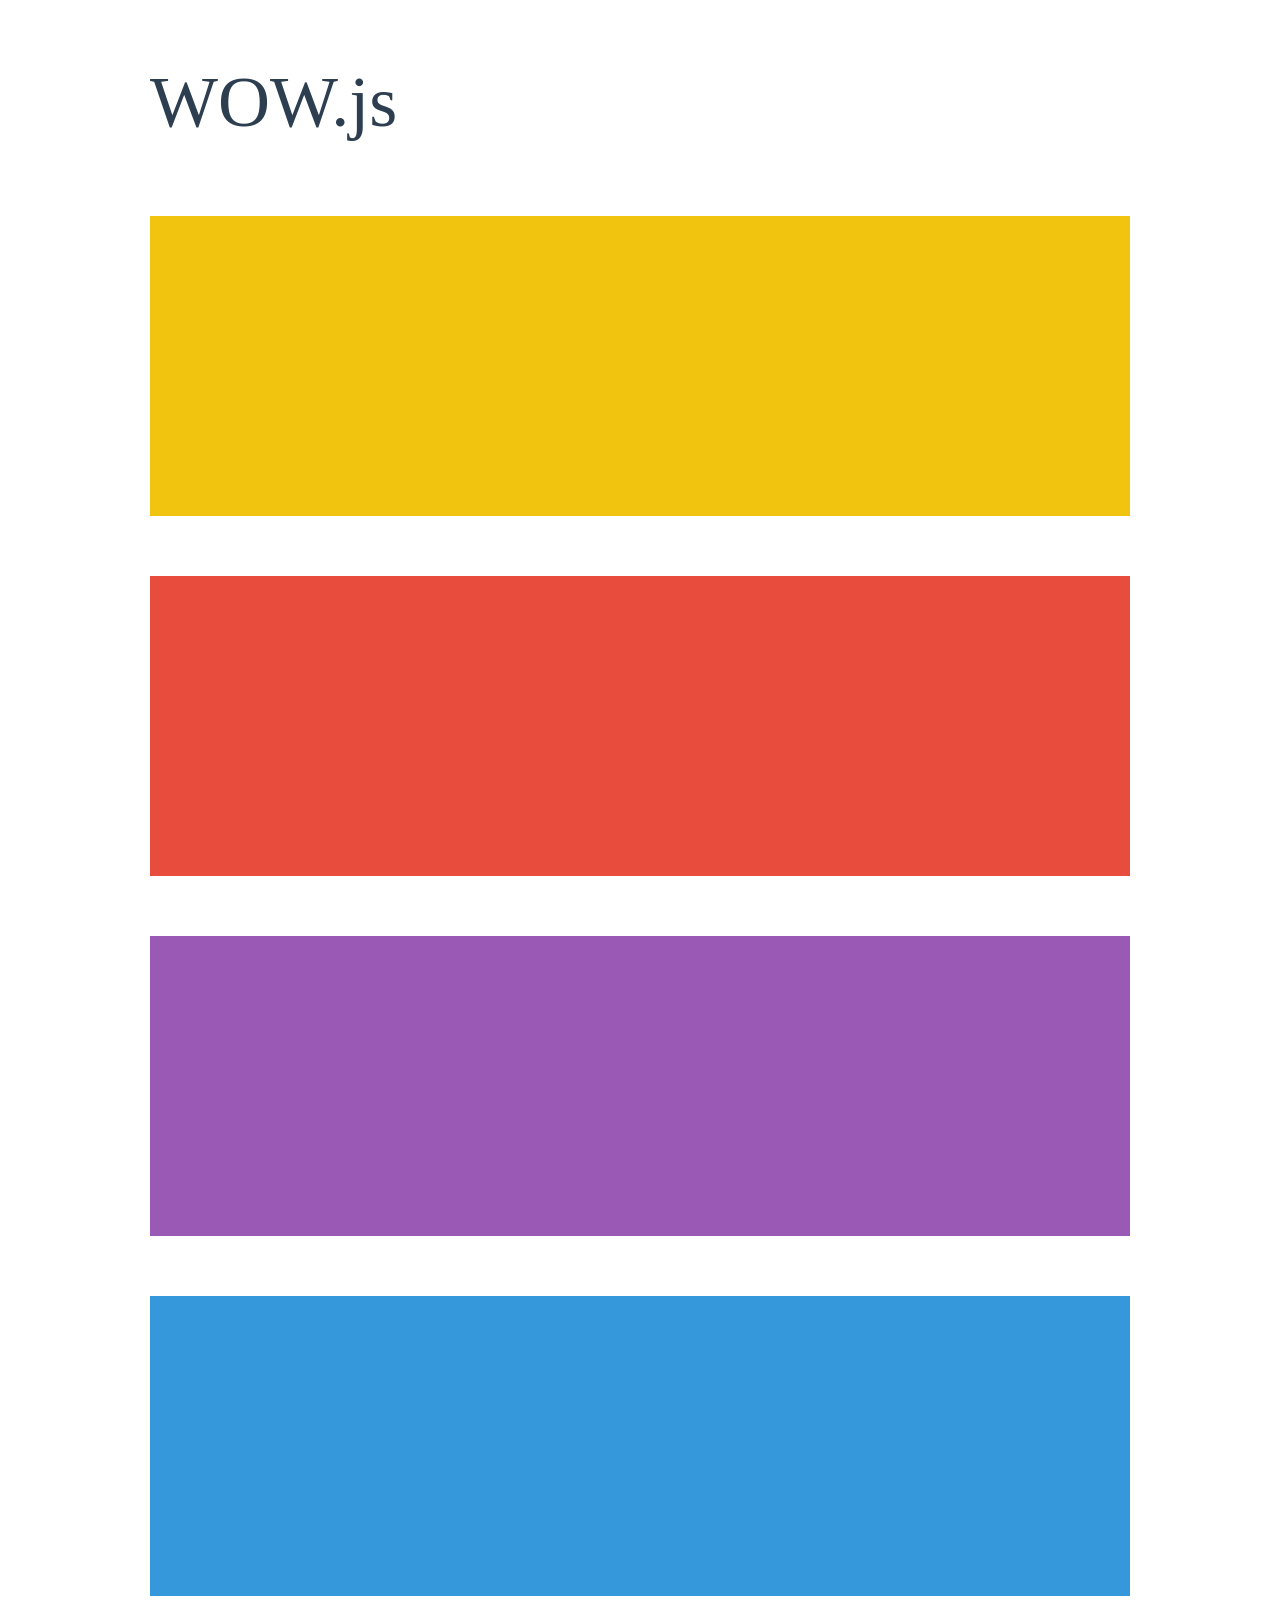
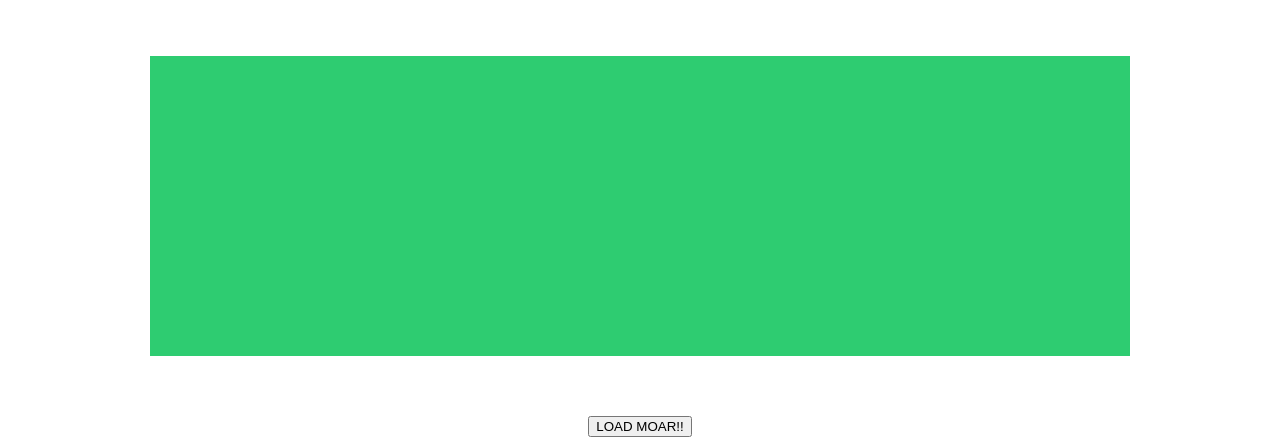
<file: node_modules/wow.js/demo.html>
<!doctype html>

<html lang="en">
<head>
  <meta charset="utf-8">
  <title>WOW</title>
  <link rel="stylesheet" href="css/libs/animate.css">
  <link rel="stylesheet" href="css/site.css">
  <style>
    .wow:first-child {
      visibility: hidden;
    }
  </style>
  <!--[if IE]>
    <script src="http://html5shiv.googlecode.com/svn/trunk/html5.js"></script>
  <![endif]-->
</head>

<body>
  <div id="container">
    <header>
      <h1>WOW.js</h1>
    </header>
    <div id="main">
      <section class="wow fadeInDown" style="background-color: #f1c40f;"></section>
      <section class="wow pulse" style="background-color: #e74c3c;" data-wow-iteration="infinite" data-wow-duration="1500ms"></section>
      <section class="section--purple wow slideInRight" data-wow-delay="2s"></section>
      <section class="section--blue wow bounceInLeft" data-wow-offset="300"></section>
      <section class="section--green wow slideInLeft" data-wow-duration="4s"></section>
      <button id="moar">LOAD MOAR!!</button>
    </div>
  </div>
  <script src="dist/wow.js"></script>
  <script>
    wow = new WOW(
      {
        animateClass: 'animated',
        offset:       100,
        callback:     function(box) {
          console.log("WOW: animating <" + box.tagName.toLowerCase() + ">")
        }
      }
    );
    wow.init();
    document.getElementById('moar').onclick = function() {
      var section = document.createElement('section');
      section.className = 'section--purple wow fadeInDown';
      this.parentNode.insertBefore(section, this);
    };
  </script>
</body>
</html>
</file>
<file: node_modules/wow.js/css/site.css>
h1 {
  font-size:     72px;
  line-height:   1.5;
  color: #2c3e50;
  font-weight:   100;
}

#container {
  width:  980px;
  margin: 0 auto;
}

section {
  height: 300px;
  margin: 60px 0;
}

.section--purple {
  background-color: #9b59b6;
}

.section--blue {
  background-color: #3498db;
}

.section--green {
  background-color: #2ecc71;
}

#main {
  text-align: center;
}

#more {
  margin: 20px auto 48px;
}
</file>
